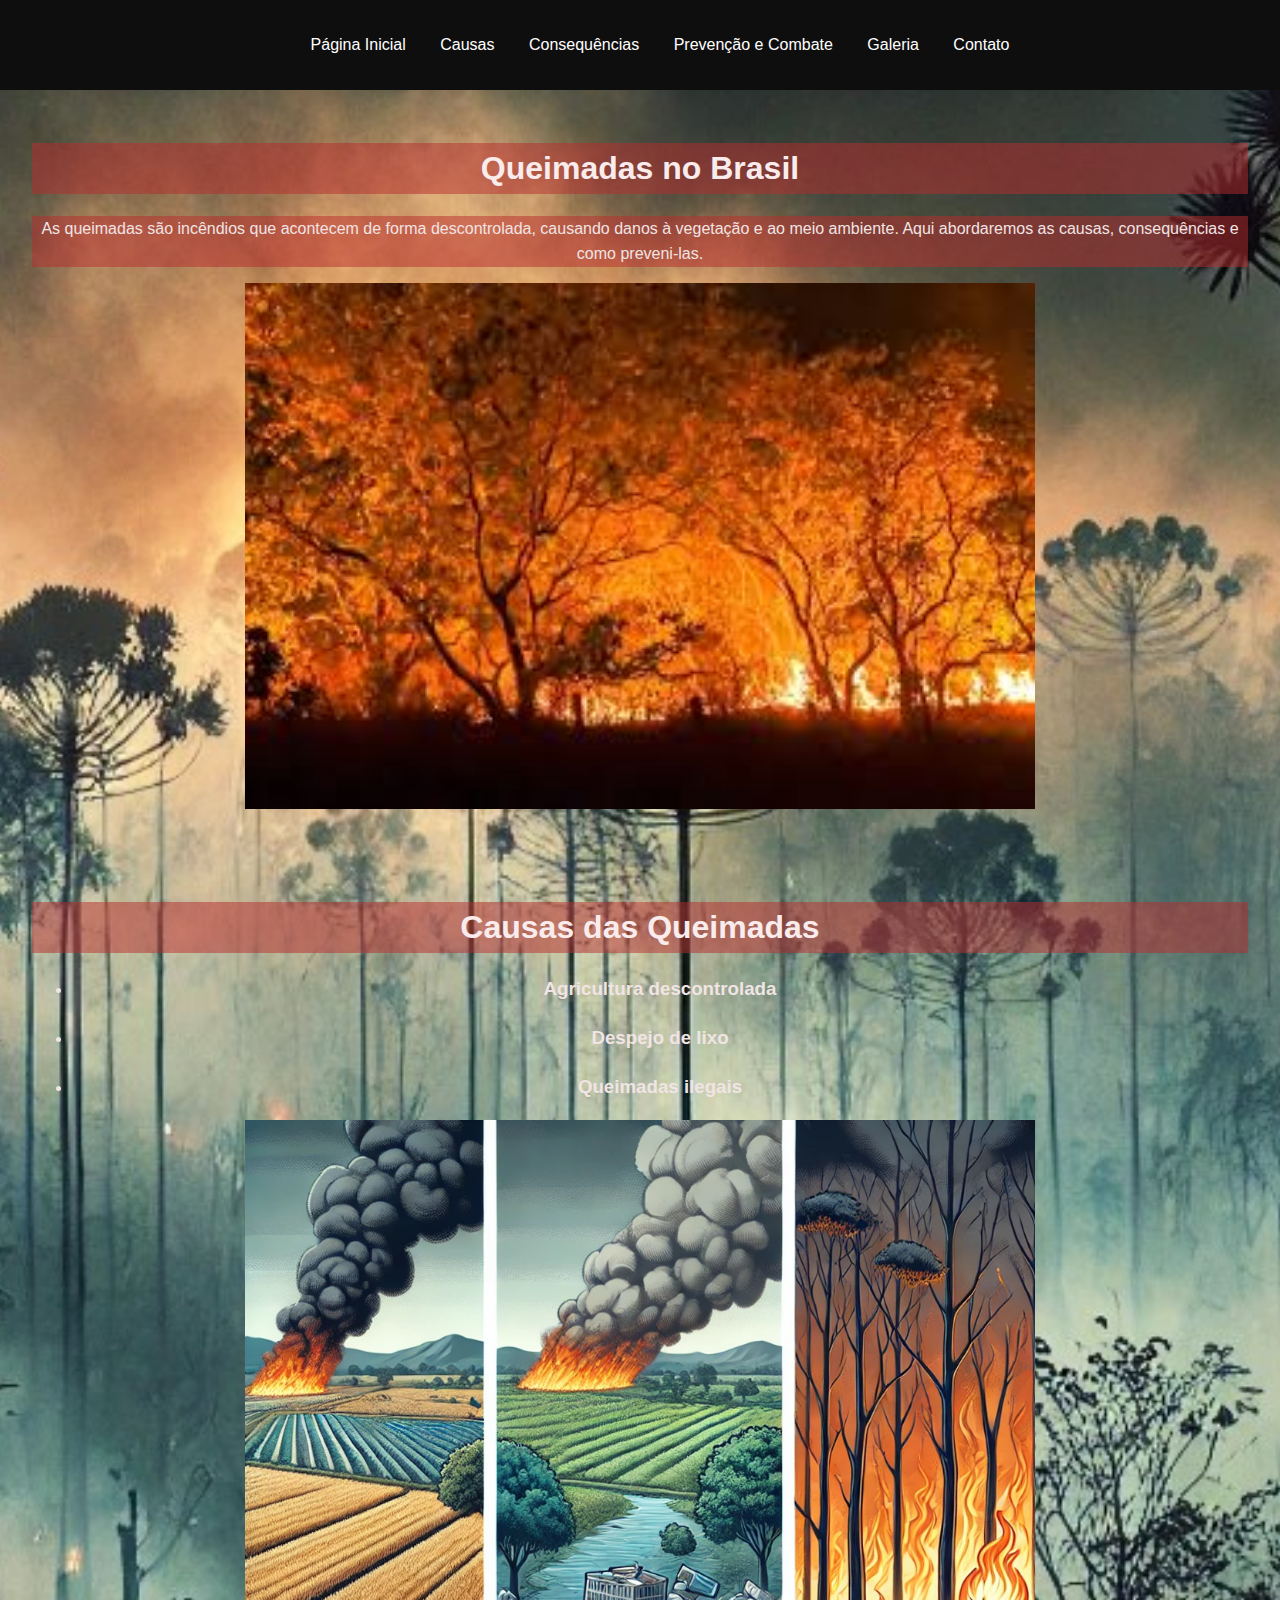
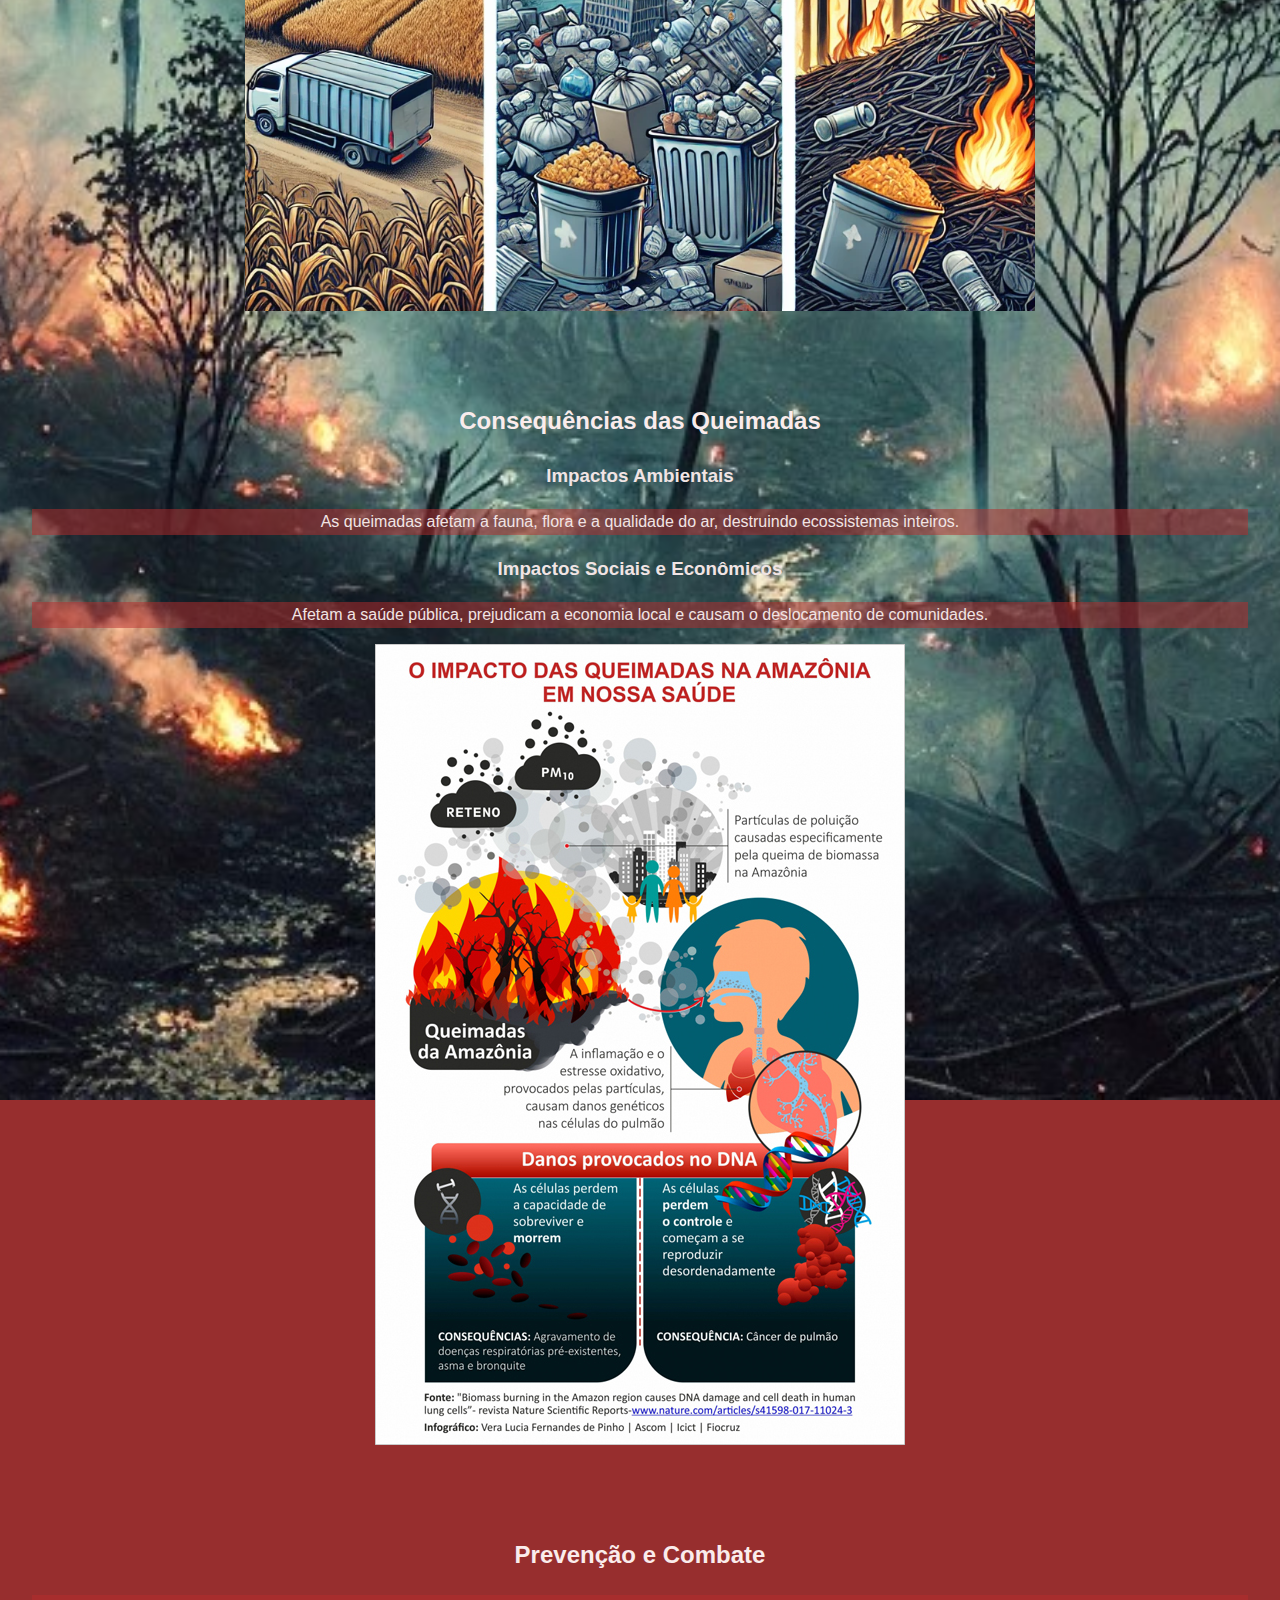
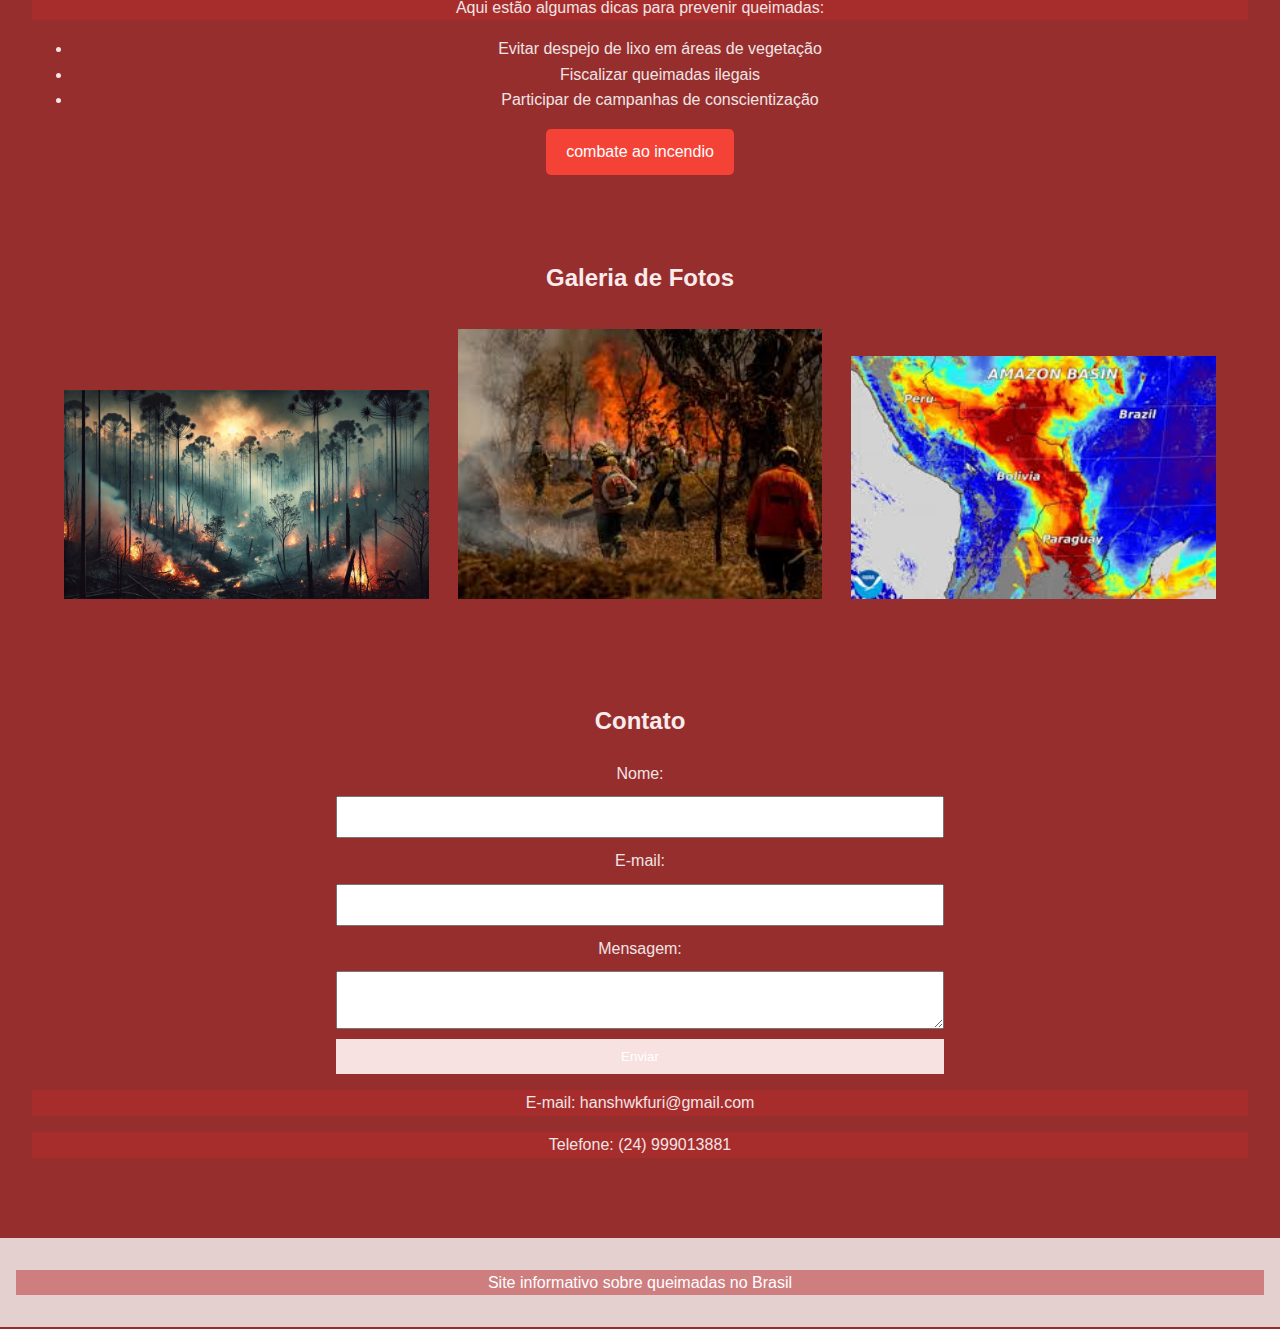
<file: index.html>
<!DOCTYPE html>
<html lang="pt-BR">
<head>
    <meta charset="UTF-8">
    <meta name="viewport" content="width=device-width, initial-scale=1.0">
    <title>Queimadas no Brasil</title>
    <link rel="stylesheet" href="./prova_p1.css">
</head>
<body>
    <header>
        <nav>
            <ul>
                <li><a href="#home">Página Inicial</a></li>
                <li><a href="#causas">Causas</a></li>
                <li><a href="#consequencias">Consequências</a></li>
                <li><a href="#prevencao">Prevenção e Combate</a></li>
                <li><a href="#galeria">Galeria</a></li>
                <li><a href="#contato">Contato</a></li>
            </ul>
        </nav>
    </header>

    <section id="home">
        <h1>Queimadas no Brasil</h1>
        <p>As queimadas são incêndios que acontecem de forma descontrolada, causando danos à vegetação e ao meio ambiente. Aqui abordaremos as causas, consequências e como preveni-las.</p>
        <img src="./imagem/edsasss" alt="Imagem impactante de uma queimada" class="horizontal-img">
    </section>

    <section id="causas">
        <h1>Causas das Queimadas</h1>
        <ul>
            <li><h3>Agricultura descontrolada</h3></li>
            <li><h3>Despejo de lixo</h3></li>
            <li><h3>Queimadas ilegais</h3></li>
        </ul>
        <img src="./imagem/que.webp" alt="Ilustração das causas das queimadas" class="imagem-img">
    </section>

    <section id="consequencias">
        <h2>Consequências das Queimadas</h2>
        <h3>Impactos Ambientais</h3>
        <p>As queimadas afetam a fauna, flora e a qualidade do ar, destruindo ecossistemas inteiros.</p>
        <h3>Impactos Sociais e Econômicos</h3>
        <p>Afetam a saúde pública, prejudicam a economia local e causam o deslocamento de comunidades.</p>
        <img src="./imagem/infog.jpg" alt="Infográfico sobre os impactos das queimadas">
    </section>

    <section id="prevencao">
        <h2>Prevenção e Combate</h2>
        <p>Aqui estão algumas dicas para prevenir queimadas:</p>
        <ul>
            <li>Evitar despejo de lixo em áreas de vegetação</li>
            <li>Fiscalizar queimadas ilegais</li>
            <li>Participar de campanhas de conscientização</li>
        </ul>
        <a href="https://www.luclear.com.br/?gad_source=1&gclid=Cj0KCQjwo8S3BhDeARIsAFRmkOM0OVO7cwdiq1WNTBRVZ4DRT1cQkuE_bifvMamq1J2G_YbnNBknNiwaApf3EALw_wcB" class="botao">combate ao incendio</a>
    </section>

    <section id="galeria">
        <h2>Galeria de Fotos</h2>
        <div class="galeria">
            <img src="./imagem/imagem queimada.jpg" alt="Imagem de queimadas">
            <img src="./imagem/bomb.jpeg" alt="Prevenção de queimadas">
            <img src="./imagem/efeitoq.jpeg" alt="Impactos das queimadas">
        </div>
    </section>

    <section id="contato">
        <h2>Contato</h2>
        <form>
            <label for="nome">Nome:</label>
            <input type="text" id="nome" name="nome">

            <label for="email">E-mail:</label>
            <input type="email" id="email" name="email">

            <label for="mensagem">Mensagem:</label>
            <textarea id="mensagem" name="mensagem"></textarea>

            <button type="submit">Enviar</button>
        </form>
        <p>E-mail: hanshwkfuri@gmail.com</p>
        <p>Telefone: (24) 999013881</p>
    </section>

    <footer>
        <p>Site informativo sobre queimadas no Brasil</p>
    </footer>
</body>
</html>
</file>
<file: prova_p1.css>
body {
    background-image: url('./imagem/imagem\ queimada.jpg'); 
    background-size: cover;
    background-position: center;
    background-repeat: no-repeat;
    height: 300vh; 
    margin: 0;
}

.content {
    text-align: center;
    color: rgb(240, 228, 228);
    margin-top: 20%;
}

h1, p {
    background-color: rgba(184, 43, 43, 0.5);
    padding: 0,25px;
    border-radius: 0,25px;
} 
.horizontal-img {
    width: 65%;
    height: auto;
    max-width: none; 
}

.image-container {
    display: flex;
    justify-content: center;
    align-items: center;
}
.imagem-img {
    width: 65%;
    height: auto;
    max-width: none; 
}

.image-container {
    display: flex;
    justify-content: center;
    align-items: center;
}

body {
    font-family: Arial, sans-serif;
    background-color: #972e2e;
    color: #f1e4e4;
    line-height: 1.6;
}

header {
    background-color: #0f0e0e;
    color: #2b2626;
    padding: 1rem;
    text-align: center;
}

nav ul {
    list-style-type: none;
}

nav ul li {
    display: inline;
    margin: 0 15px;
}

nav ul li a {
    color: #fff;
    text-decoration: none;
}

section {
    padding: 2rem;
    text-align: center;
}

h1, h2 {
    color: #faecec;
}

footer {
    background-color: #e5d0d0;
    color: #fff;
    text-align: center;
    padding: 1rem;
    margin-top: 2rem;
}

.galeria img {
    width: 30%;
    margin: 1%;
}

form {
    display: flex;
    flex-direction: column;
    width: 50%;
    margin: 0 auto;
}

form input, form textarea {
    margin: 10px 0;
    padding: 10px;
    font-size: 1rem;
}

form button {
    padding: 10px;
    background-color: #f8e1e1;
    color: #fff;
    border: none;
    cursor: pointer;
}

form button:hover {
    background-color: #e2c7c7;
}

.botao {
    display: inline-block;
    padding: 10px 20px;
    background-color: #f44336;
    color: #fff;
    text-decoration: none;
    border-radius: 5px;
}

.botao:hover {
    background-color: #d32f2f;
}
</file>
